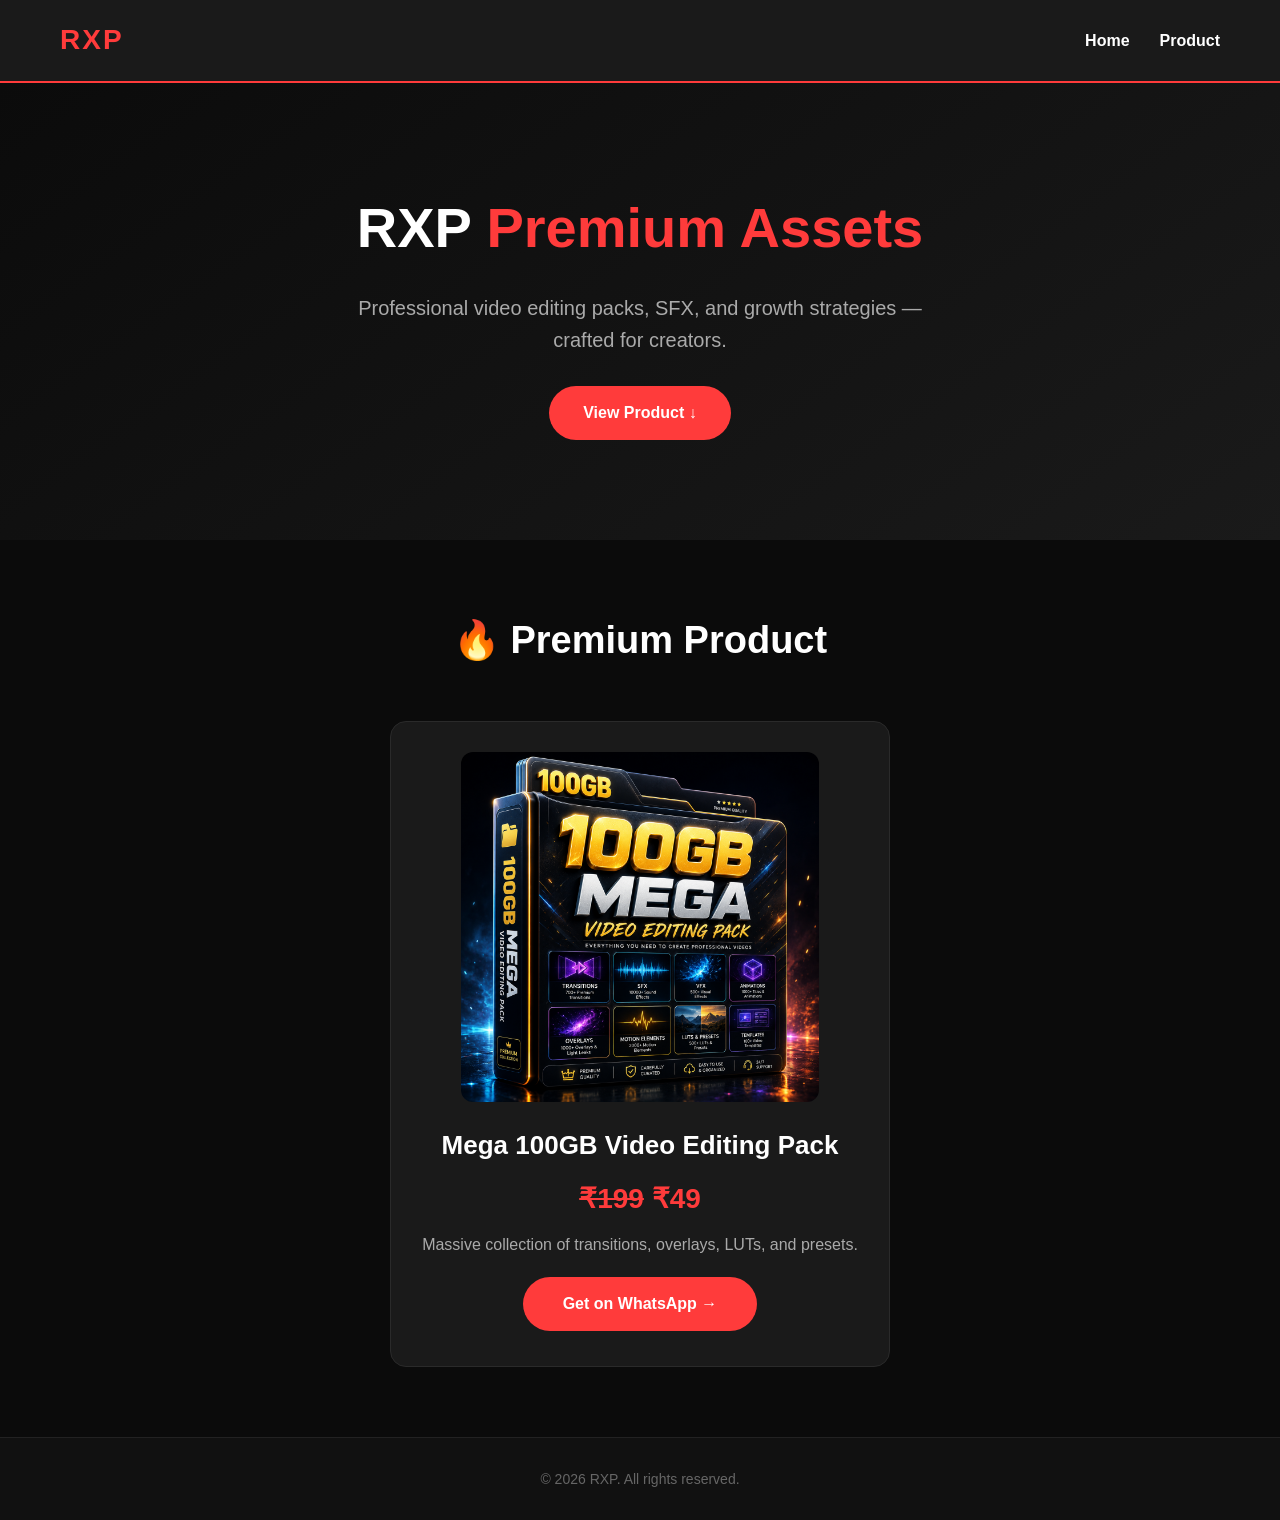
<file: index.html>
<!DOCTYPE html>
<html lang="en">
<head>
    <meta charset="UTF-8" />
    <meta name="viewport" content="width=device-width, initial-scale=1.0" />
    <title>RXP - 100GB Mega Video Editing Pack</title>
    <link rel="stylesheet" href="style.css" />
</head>
<body>

    <!-- Navigation -->
    <nav>
        <div class="container">
            <div class="logo">RXP</div>
            <ul>
                <li><a href="#home">Home</a></li>
                <li><a href="#product">Product</a></li>
            </ul>
        </div>
    </nav>

    <!-- Hero Section -->
    <section class="hero" id="home">
        <div class="container">
            <h1>RXP <span>Premium Assets</span></h1>
            <p>Professional video editing packs, SFX, and growth strategies — crafted for creators.</p>
            <a href="#product" class="btn">View Product ↓</a>
        </div>
    </section>

    <!-- Single Product Section (Centered) -->
    <section class="products" id="product">
        <div class="container">
            <h2>🔥 Premium Product</h2>
            <div class="product-grid">

                <!-- Only One Product - Centered -->
                <div class="product-card single-product">
                    <img src="100gb.png" alt="Mega 100GB Video Editing Pack" />
                    <h3>Mega 100GB Video Editing Pack</h3>
                   <p class="price"><del>₹199</del> ₹49</p>
                    <p class="desc">Massive collection of transitions, overlays, LUTs, and presets.</p>
                    <a href="https://wa.me/918839126379?text=Hey%20Raghav%2C%20I%20saw%20your%20Mega%20100GB%20Video%20Editing%20Pack%20and%20I%20want%20it.%20Can%20I%20get%20more%20information%20on%20it%3F" 
                       target="_blank" 
                       class="btn">Get on WhatsApp →</a>
                </div>

            </div>
        </div>
    </section>

    <!-- Footer -->
    <footer>
        <div class="container">
            <p>&copy; 2026 RXP. All rights reserved.</p>
        </div>
    </footer>

</body>
</html>
</file>
<file: style.css>
/* Reset & Base */
* {
    margin: 0;
    padding: 0;
    box-sizing: border-box;
}

body {
    font-family: 'Segoe UI', Tahoma, Geneva, Verdana, sans-serif;
    background: #0b0b0b;
    color: #fff;
    line-height: 1.6;
}

.container {
    max-width: 1200px;
    margin: 0 auto;
    padding: 0 20px;
}

/* Navigation */
nav {
    background: #1a1a1a;
    padding: 18px 0;
    border-bottom: 2px solid #ff3b3b;
    position: sticky;
    top: 0;
    z-index: 999;
}

nav .container {
    display: flex;
    justify-content: space-between;
    align-items: center;
}

.logo {
    font-size: 28px;
    font-weight: 800;
    color: #ff3b3b;
    letter-spacing: 2px;
}

nav ul {
    list-style: none;
    display: flex;
    gap: 30px;
}

nav ul li a {
    color: #fff;
    text-decoration: none;
    font-weight: 600;
    transition: 0.3s;
}

nav ul li a:hover {
    color: #ff3b3b;
}

/* Buttons */
.btn {
    display: inline-block;
    background: #ff3b3b;
    color: #fff;
    padding: 14px 34px;
    border-radius: 50px;
    text-decoration: none;
    font-weight: 700;
    transition: 0.3s;
    border: none;
    cursor: pointer;
}

.btn:hover {
    background: #e62e2e;
    transform: scale(1.04);
}

/* Hero */
.hero {
    padding: 100px 0;
    text-align: center;
    background: linear-gradient(145deg, #0b0b0b, #1a1a1a);
}

.hero h1 {
    font-size: 56px;
    font-weight: 900;
}

.hero h1 span {
    color: #ff3b3b;
}

.hero p {
    font-size: 20px;
    color: #aaa;
    max-width: 600px;
    margin: 20px auto 30px;
}

/* Products Section - Single Product Centered */
.products {
    padding: 70px 0;
    background: #0b0b0b;
}

.products h2 {
    text-align: center;
    font-size: 38px;
    margin-bottom: 50px;
}

.product-grid {
    display: flex;
    justify-content: center;
    align-items: center;
}

.product-card {
    background: #1a1a1a;
    border-radius: 16px;
    padding: 30px 25px 35px;
    text-align: center;
    transition: 0.3s;
    border: 1px solid #2a2a2a;
    max-width: 500px;
    width: 100%;
}

.product-card:hover {
    transform: translateY(-10px);
    border-color: #ff3b3b;
    box-shadow: 0 10px 30px rgba(255, 59, 59, 0.15);
}

.product-card img {
    width: 80%;
    height: 350px;
    object-fit: cover;
    border-radius: 12px;
    background: #2a2a2a;
    margin-bottom: 16px;
}

.product-card h3 {
    font-size: 26px;
    margin-bottom: 10px;
}

.product-card .price {
    color: #ff3b3b;
    font-size: 28px;
    font-weight: 800;
    margin: 10px 0;
}

.product-card .desc {
    color: #aaa;
    font-size: 16px;
    margin-bottom: 20px;
}

.product-card .btn {
    padding: 14px 40px;
    font-size: 16px;
}

/* Footer */
footer {
    background: #111;
    text-align: center;
    padding: 30px 0;
    border-top: 1px solid #222;
    color: #666;
    font-size: 14px;
}

/* Responsive */
@media (max-width: 768px) {
    .hero h1 {
        font-size: 32px;
    }
    nav .container {
        flex-direction: column;
        gap: 10px;
    }
    nav ul {
        gap: 20px;
    }
    .product-card {
        max-width: 100%;
    }
    .product-card img {
        height: 200px;
    }
}
</file>
